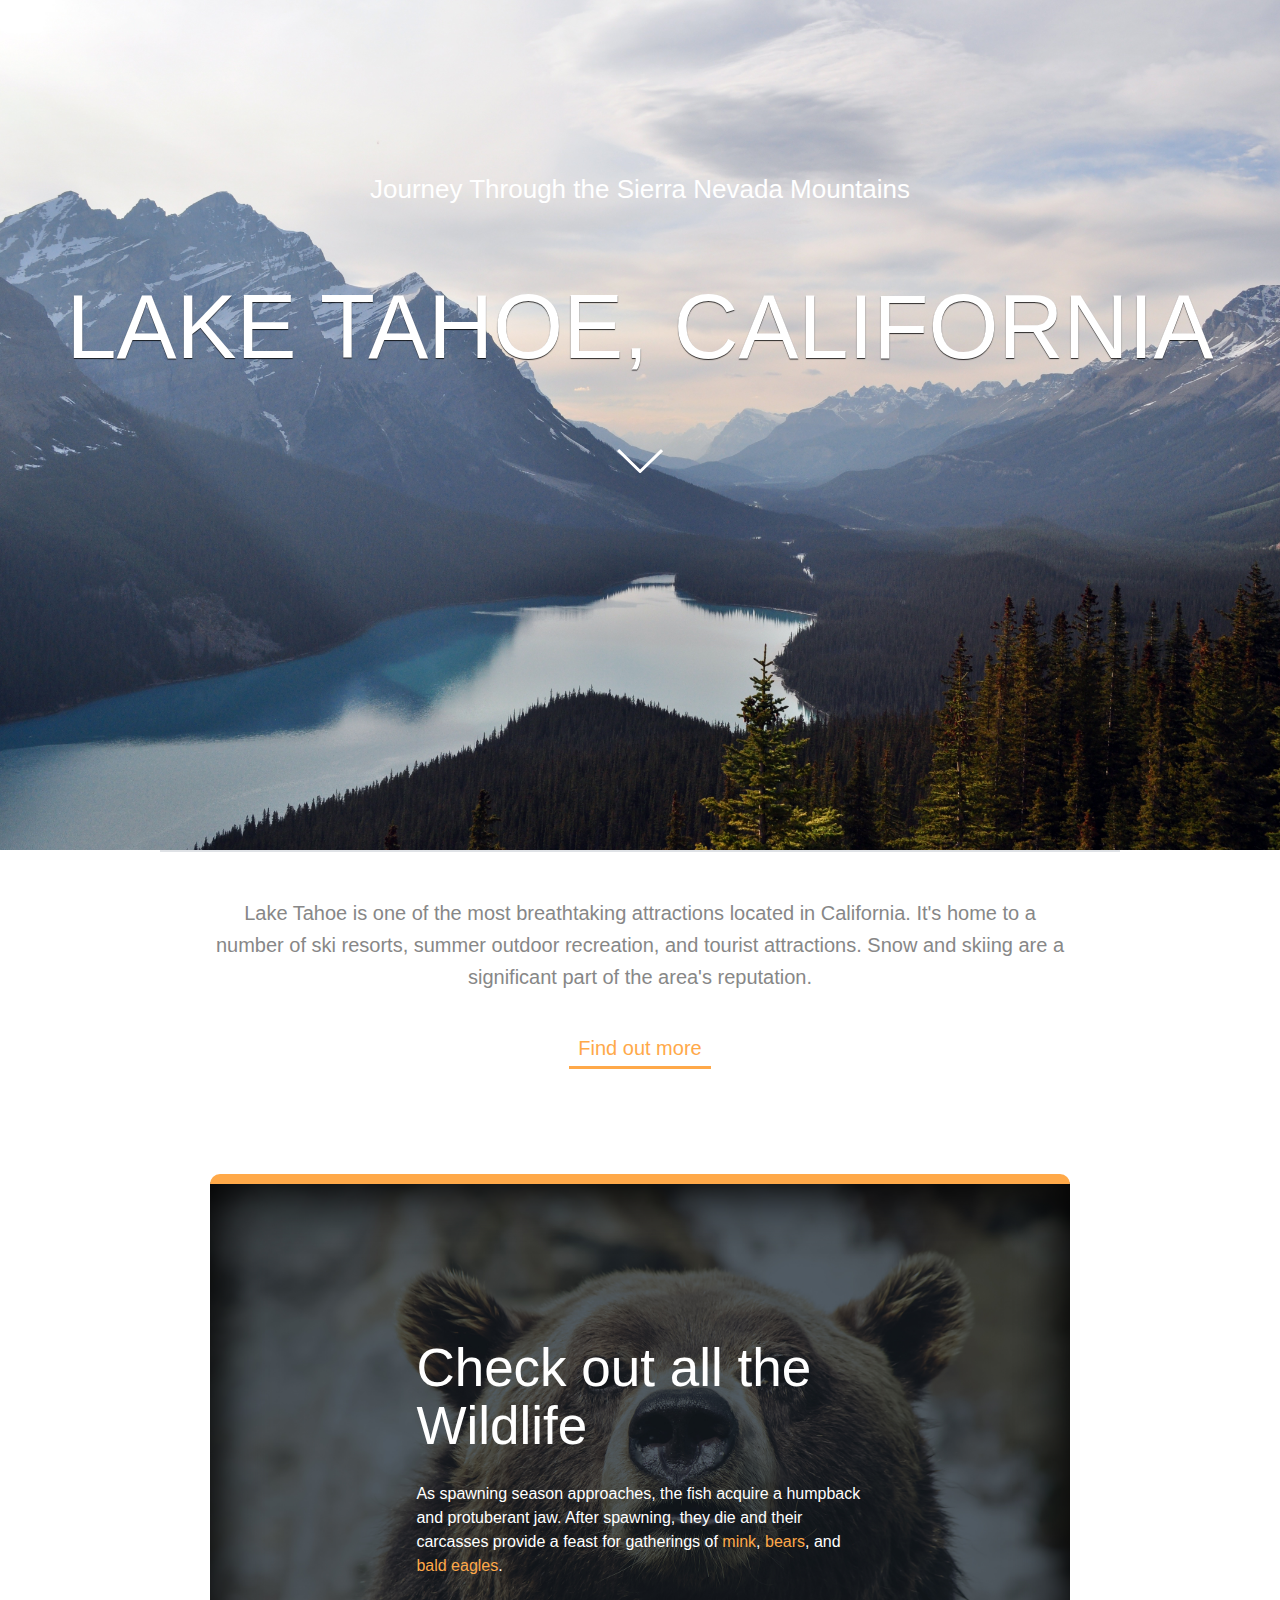
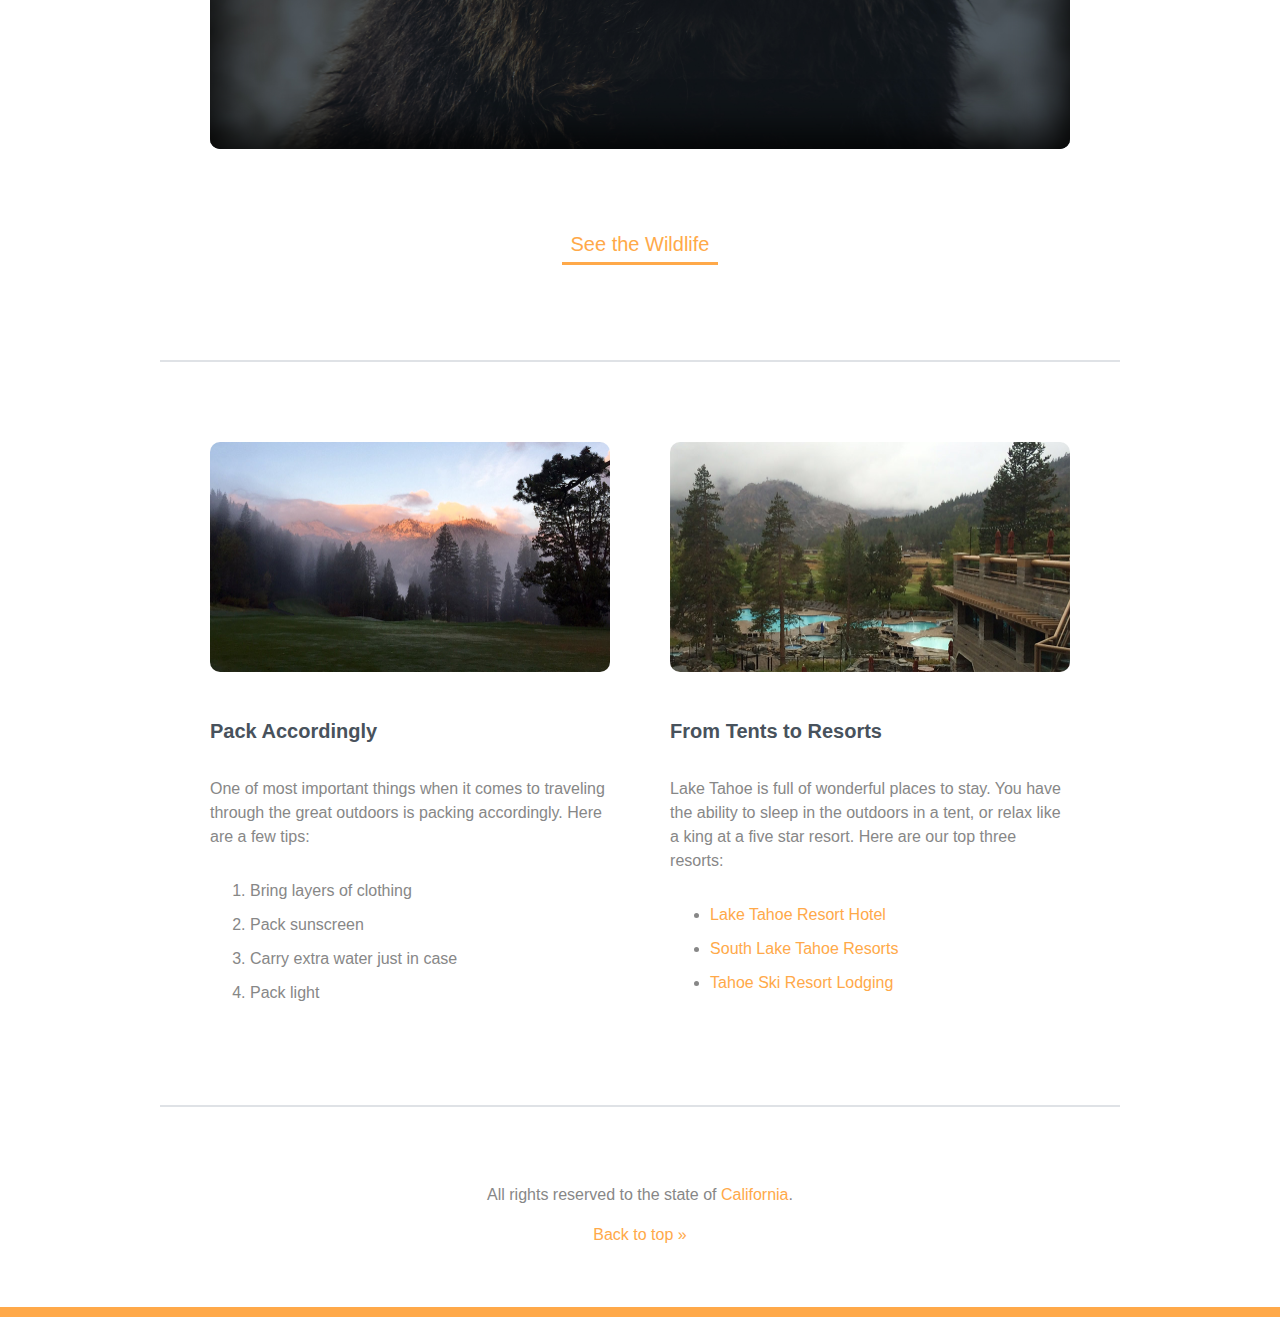
<file: CSS Basics/index.html>
<!DOCTYPE html>
<html>
  <head>
    <title>Lake Tahoe</title>
    <link rel="stylesheet" href="css/style.css">
  </head>
  <body>
    <header id="top" class="main-header">
      <span class="title">Journey Through the Sierra Nevada Mountains</span>
      <h1>Lake Tahoe, California</h1>
      <img class="arrow" src="img/arrow.svg" alt="Down arrow">
    </header>

        <div class="primary-content t-border">
            <p class="intro">
                Lake Tahoe is one of the most breathtaking attractions located in California. It's home to a number of ski resorts, summer outdoor recreation, and tourist attractions. Snow and skiing are a significant part of the area's reputation.
            </p>
            <a class="callout" href="#more">Find out more</a>
      <div class="wildlife">
        <h2>Check out all the Wildlife</h2>
        <p>
          As spawning season approaches, the fish acquire a humpback and protuberant jaw. After spawning, they die and their carcasses provide a feast for gatherings of <a href="#mink">mink</a>, <a href="#bears">bears</a>, and <a href="#eagles">bald eagles</a>.
        </p>
      </div><!-- End .wildlife -->

            <a class="callout" href="#wildlife">See the Wildlife</a>
        </div><!-- End .primary-content -->

        <div class="secondary-content t-border group">
      <div class="resorts">
        <img src="img/resort.jpg" alt="Resort">
        <h3>From Tents to Resorts</h3>
        <p>
          Lake Tahoe is full of wonderful places to stay. You have the ability to sleep in the outdoors in a tent, or relax like a king at a five star resort. Here are our top three resorts:
        </p>
        <ul>
          <li><a href="#hotels">Lake Tahoe Resort Hotel</a></li>
          <li><a href="#resorts">South Lake Tahoe Resorts</a></li>
          <li><a href="#lodging">Tahoe Ski Resort Lodging</a></li>
        </ul>
      </div>

      <div class="tips">
        <img src="img/mtn-landscape.jpg" alt="Mountain Landscape">
        <h3>Pack Accordingly</h3>
        <p>
          One of most important things when it comes to traveling through the great outdoors is packing accordingly. Here are a few tips:
        </p>
        <ol>
          <li>Bring layers of clothing</li>
          <li>Pack sunscreen</li>
          <li>Carry extra water just in case</li>
          <li>Pack light</li>
        </ol>
      </div>
        </div><!-- End .secondary-content -->

        <footer class="main-footer">
            <p>All rights reserved to the state of <a href="#">California</a>.</p>
            <a href="#top">Back to top &raquo;</a>
        </footer>
  </body>
</html>
</file>
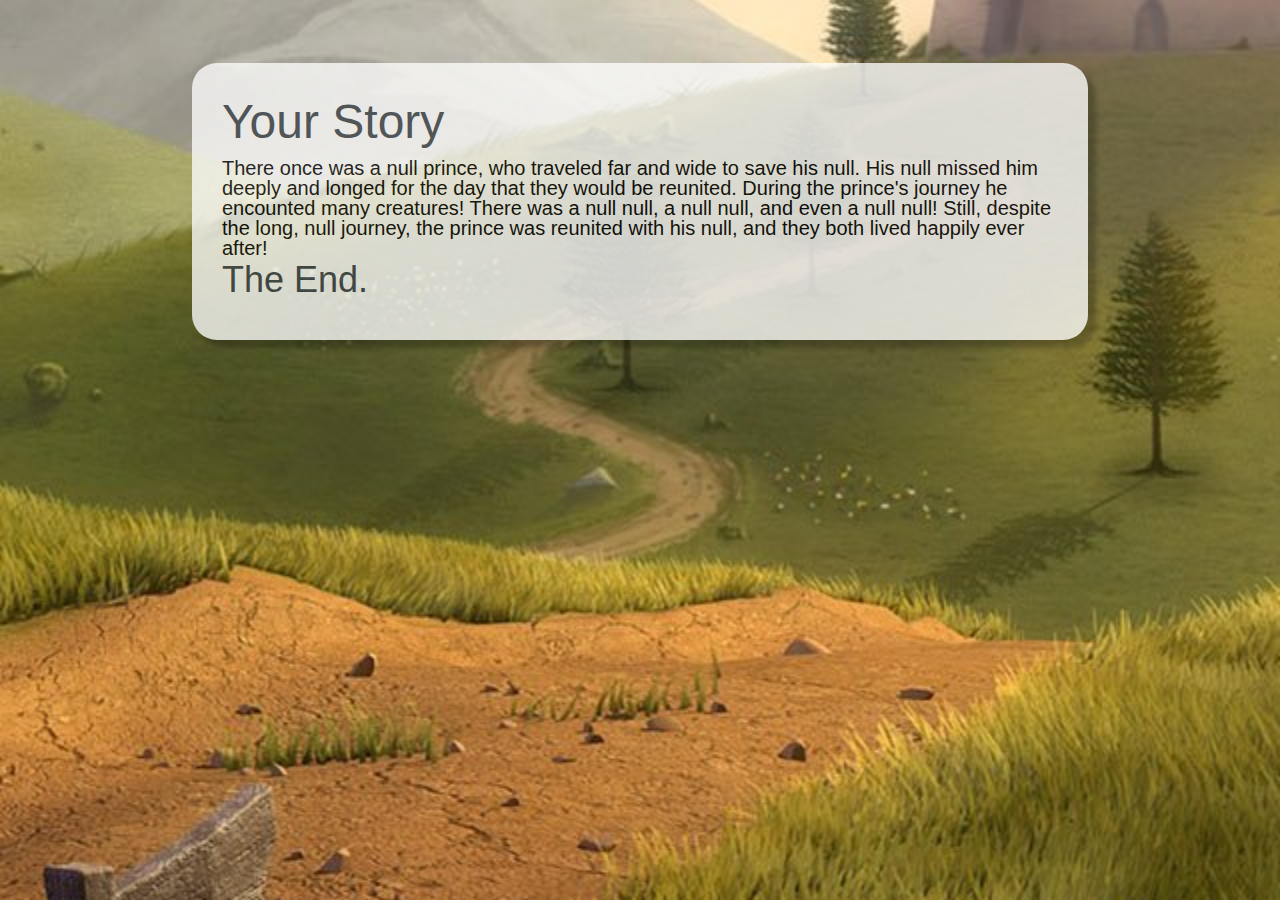
<file: JavaScriptBasics/index.html>
<!DOCTYPE html>
<html lang="en">
<head>
  <meta charset="utf-8">
  <link rel="stylesheet" href="css/main.css">
  <link rel="stylesheet" href="css/page.css">
  <script src="https://ajax.googleapis.com/ajax/libs/jquery/1.11.2/jquery.min.js"></script>
  <title>JavaScript Basics</title>
 </head>
<body>
  <div id="story">
    <script src="scripts.js"></script>
  </div>
</body>
</html>
</file>
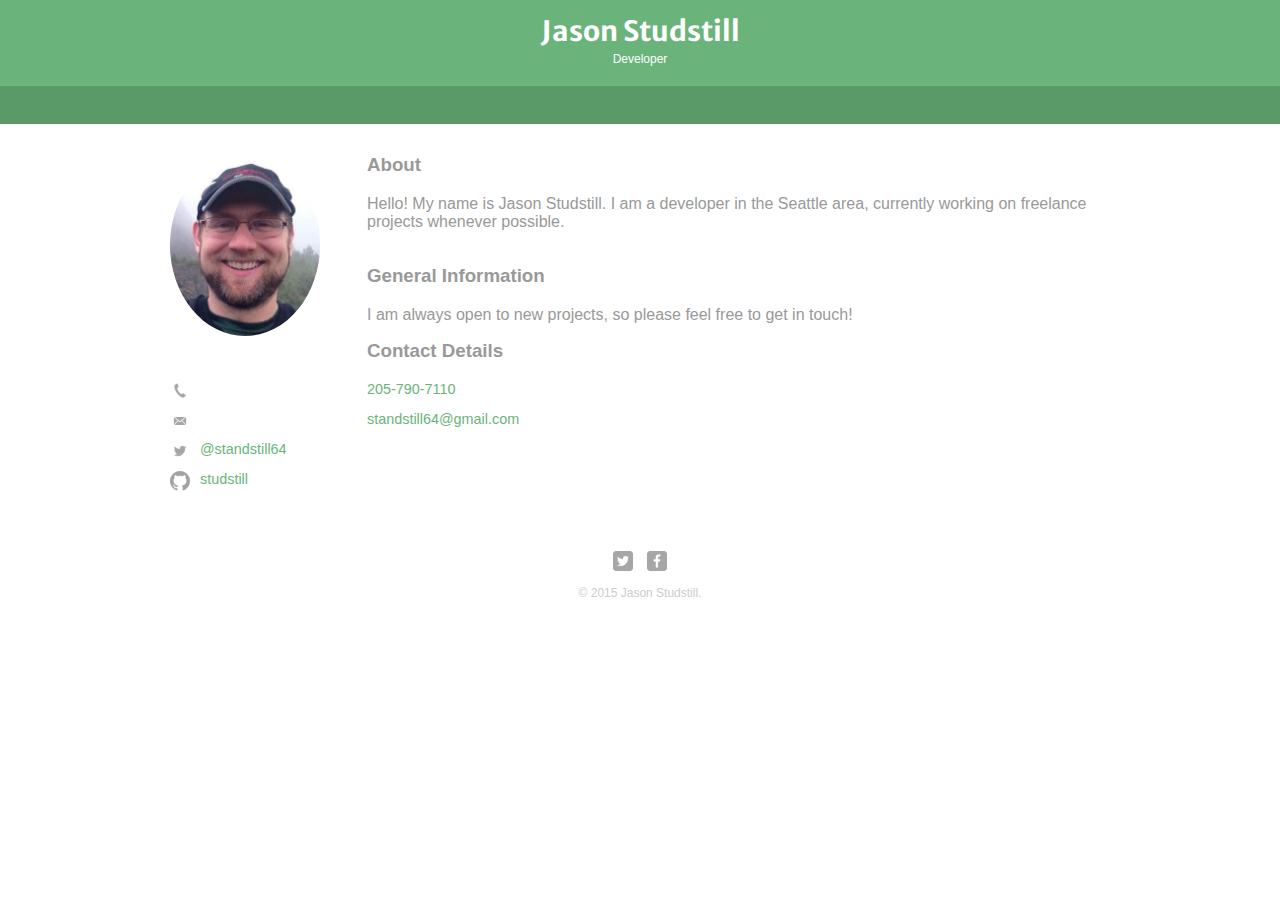
<file: front-end-web-development/how-to-make-a-website/index.html>
<!DOCTYPE html>
<html>
  <head>
    <meta charset="utf-8">
    <title>Jason Studstill | Developer</title>
    <link rel="stylesheet" href="css/normalize.css">
    <link href='http://fonts.googleapis.com/css?family=Merriweather+Sans:400,300,700,400italic,300italic,700italic' rel='stylesheet' type='text/css'>
    <link rel="stylesheet" href="css/main.css">
    <link rel="stylesheet" href="css/responsive.css">
  </head>
  <body>
    <header>
      <a href="index.html" id="logo">
        <h1><strong>Jason Studstill</strong></h1>
        <h2>Developer</h2>
      </a>
      <nav>
        <ul>
          <li></li>
        </ul>
      </nav>
    </header>
    <div id="wrapper">
      <section>
        <img src="img/jason_headshot.jpg" alt="Photograph of Jason Studstill" class="profile-photo">
        <h3>About</h3>
        <p>Hello! My name is Jason Studstill.  I am a developer in the Seattle area, currently working on freelance projects whenever possible.  </p>
      </section>
      <br>
      <section id="primary">
        <h3>General Information</h3>
        <p>I am always open to new projects, so please feel free to get in touch!</p>
      </section>
      <section id="secondary">
        <h3>Contact Details</h3>
        <ul class="contact-info">
          <li class="phone"><a href="tel:205-790-7110">205-790-7110</a></li>
          <li class="mail"><a href="mailto:standstill64@gmail.com">standstill64@gmail.com</a></li>
          <li class="twitter"><a href="http://twitter.com/intent/tweet?screen_name=standstill64">@standstill64</a></li>
          <li class="github"><a href="http://www.github.com/studstill">studstill</a></li>
        </ul>
      </section>
      <footer>
        <a href="http://twitter.com/standstill64"><img src="img/twitter-wrap.png" alt="Twitter Logo" class="social-icon"></a>
        <a href="http://facebook.com/jasonstudstill"><img src="img/facebook-wrap.png" alt="Facebook Logo" class="social-icon"></a>
        <p>&copy; 2015 Jason Studstill.</p>
      </footer>
    </div>
  </body>
</html>
</file>
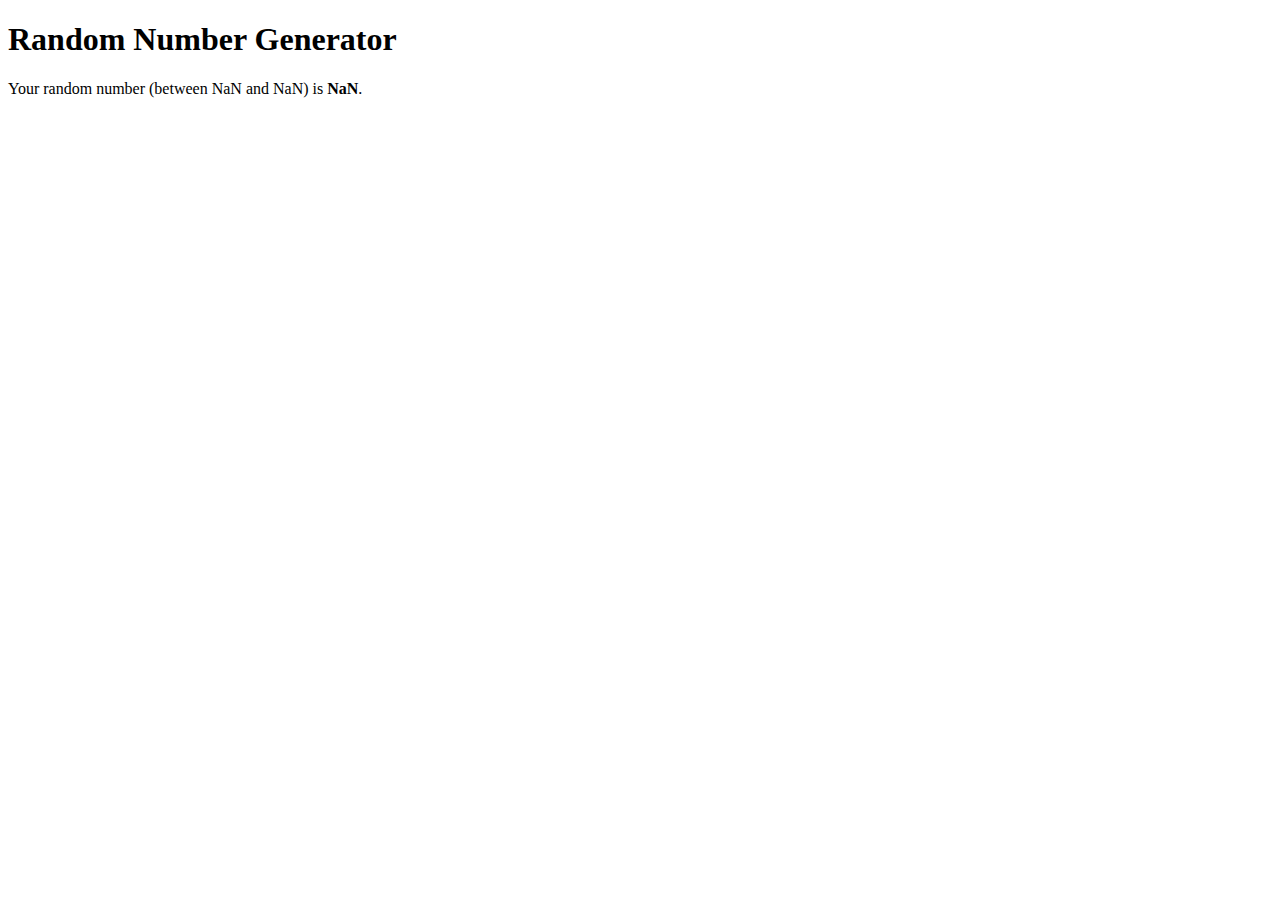
<file: JavaScriptBasics/testcode.html>
<!DOCTYPE html>
<html>
<head>
  <title>Test Code</title>
</head>
<body>
  <div class="container">
  <h1>Random Number Generator</h1>
    <script rel="text/javascript" src="testcode.js">
    </script>
  </div>
</body>
</html>
</file>
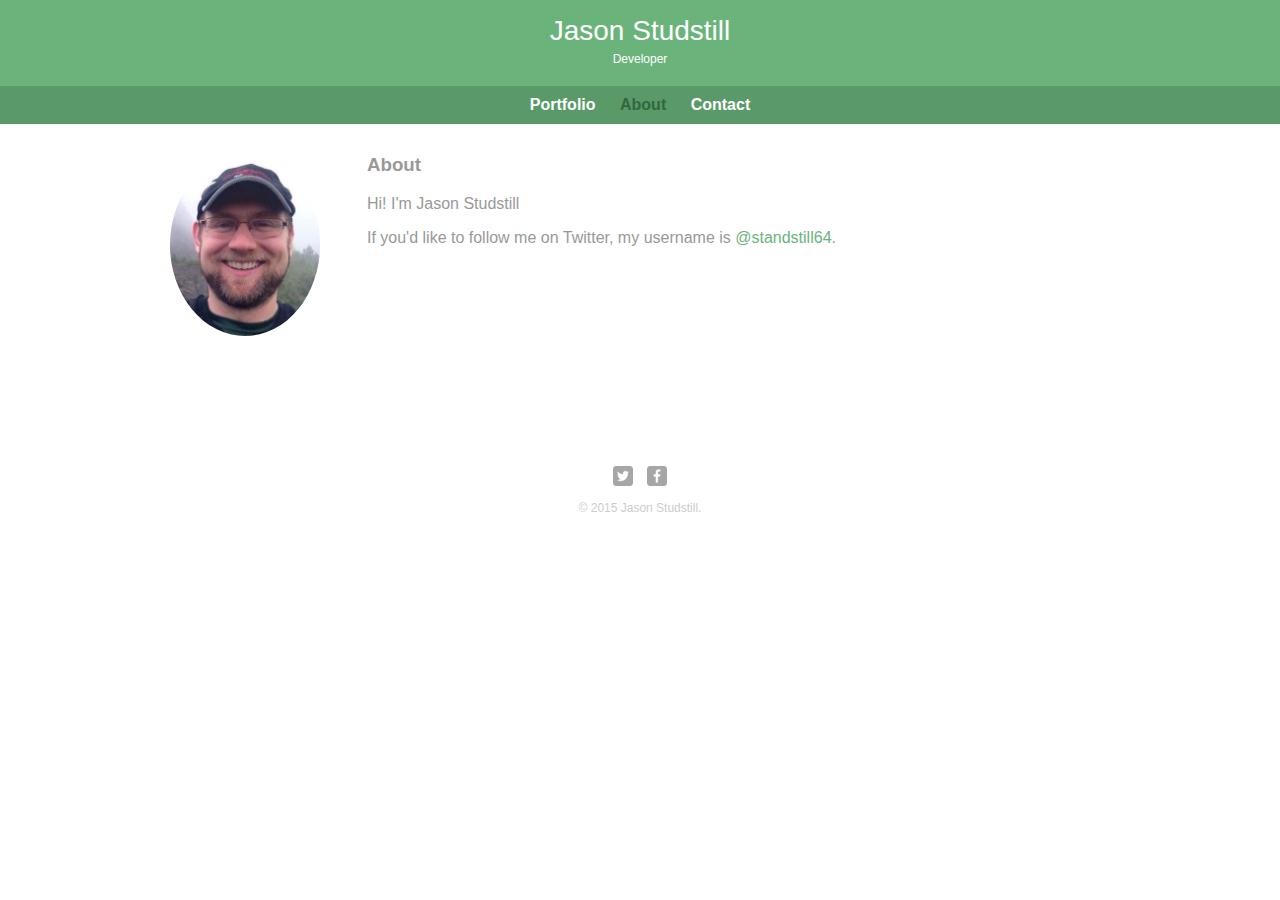
<file: front-end-web-development/how-to-make-a-website/about.html>
<!DOCTYPE html>
<html>
  <head>
    <meta charset="utf-8">
    <title>Jason Studstill | Developer</title>
    <link rel="stylesheet" href="css/normalize.css">
    <link href='http://fonts.googleapis.com/css?family=Changa+One|Open+Sans:400italic,700italic,400,700,800' rel='stylesheet' type='text/css'>
    <link rel="stylesheet" href="css/main.css">
    <link rel="stylesheet" href="css/responsive.css">
  </head>
  <body>
    <header>
      <a href="index.html" id="logo">
        <h1>Jason Studstill</h1>
        <h2>Developer</h2>
      </a>
      <nav>
        <ul>
          <li><a href="index.html">Portfolio</a></li>
          <li><a href="about.html" class="selected">About</a></li>
          <li><a href="contact.html">Contact</a></li>
        </ul>
      </nav>
    </header>
    <div id="wrapper">
      <section>
        <img src="img/jason_headshot.jpg" alt="Photograph of Jason Studstill" class="profile-photo">
        <h3>About</h3>
        <p>Hi! I'm Jason Studstill</p>
        <p>If you'd like to follow me on Twitter, my username is <a href="http://twitter.com/nickrp">@standstill64</a>.</p>
      </section>
      <footer>
        <a href="http://twitter.com/standstill64"><img src="img/twitter-wrap.png" alt="Twitter Logo" class="social-icon"></a>
        <a href="http://facebook.com/jasonstudstill"><img src="img/facebook-wrap.png" alt="Facebook Logo" class="social-icon"></a>
        <p>&copy; 2015 Jason Studstill.</p>
      </footer>
    </div>
  </body>
</html>
</file>
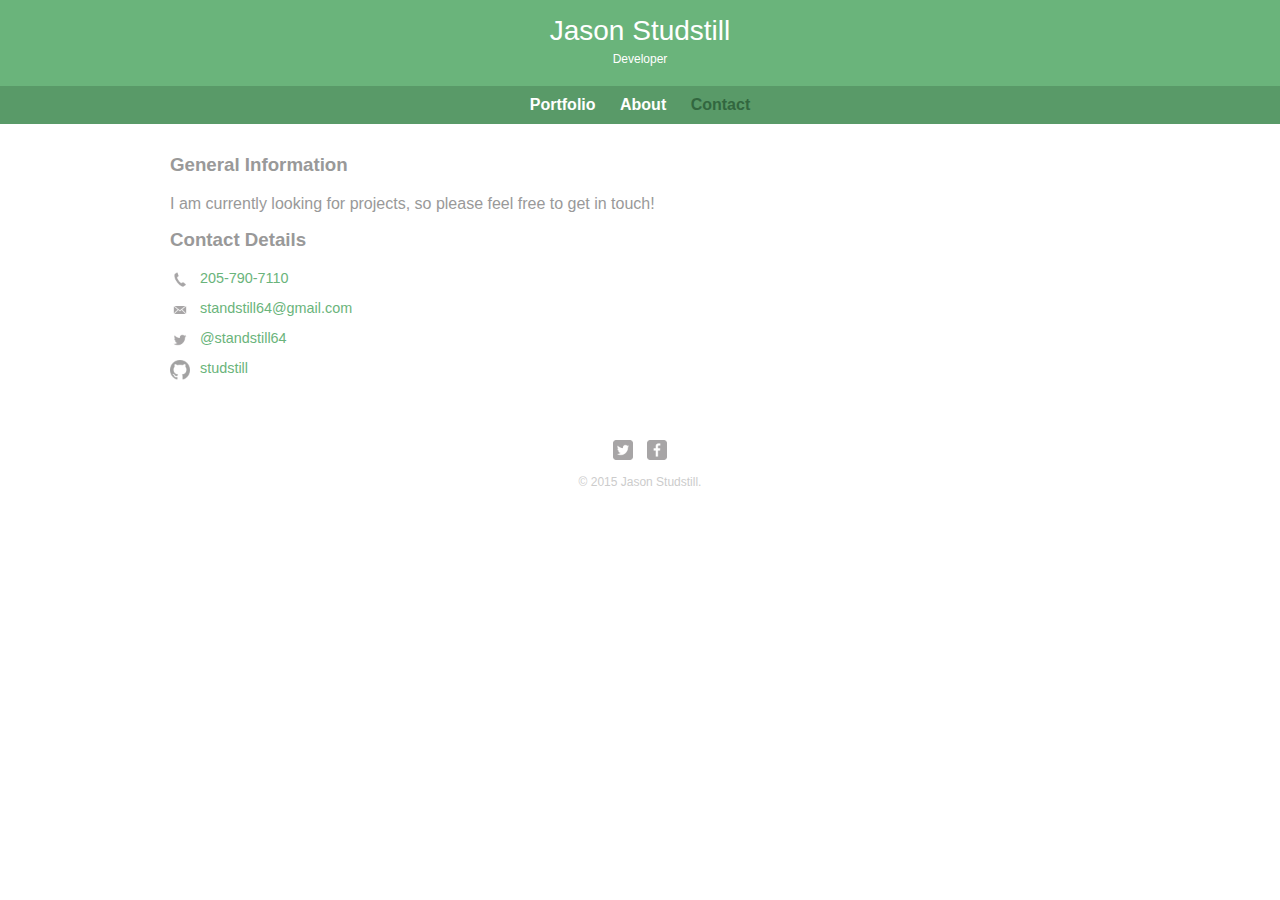
<file: front-end-web-development/how-to-make-a-website/contact.html>
<!DOCTYPE html>
<html>
  <head>
    <meta charset="utf-8">
    <title>Jason Studstill | Developer</title>
    <link rel="stylesheet" href="css/normalize.css">
    <link href='http://fonts.googleapis.com/css?family=Changa+One|Open+Sans:400italic,700italic,400,700,800' rel='stylesheet' type='text/css'>
    <link rel="stylesheet" href="css/main.css">
    <link rel="stylesheet" href="css/responsive.css">
  </head>
  <body>
    <header>
      <a href="index.html" id="logo">
        <h1>Jason Studstill</h1>
        <h2>Developer</h2>
      </a>
      <nav>
        <ul>
          <li><a href="index.html">Portfolio</a></li>
          <li><a href="about.html">About</a></li>
          <li><a href="contact.html" class="selected">Contact</a></li>
        </ul>
      </nav>
    </header>
    <div id="wrapper">
      <section id="primary">
        <h3>General Information</h3>
        <p>I am currently looking for projects, so please feel free to get in touch!</p>
      </section>
      <section id="secondary">
        <h3>Contact Details</h3>
        <ul class="contact-info">
          <li class="phone"><a href="tel:205-790-7110">205-790-7110</a></li>
          <li class="mail"><a href="mailto:standstill64@gmail.com">standstill64@gmail.com</a></li>
          <li class="twitter"><a href="http://twitter.com/intent/tweet?screen_name=standstill64">@standstill64</a></li>
          <li class="github"><a href="http://www.github.com/studstill">studstill</a></li>
        </ul>
      </section>
      <footer>
        <a href="http://twitter.com/standstill64"><img src="img/twitter-wrap.png" alt="Twitter Logo" class="social-icon"></a>
        <a href="http://facebook.com/jasonstudstill"><img src="img/facebook-wrap.png" alt="Facebook Logo" class="social-icon"></a>
        <p>&copy; 2015 Jason Studstill.</p>
      </footer>
    </div>
  </body>
</html>
</file>
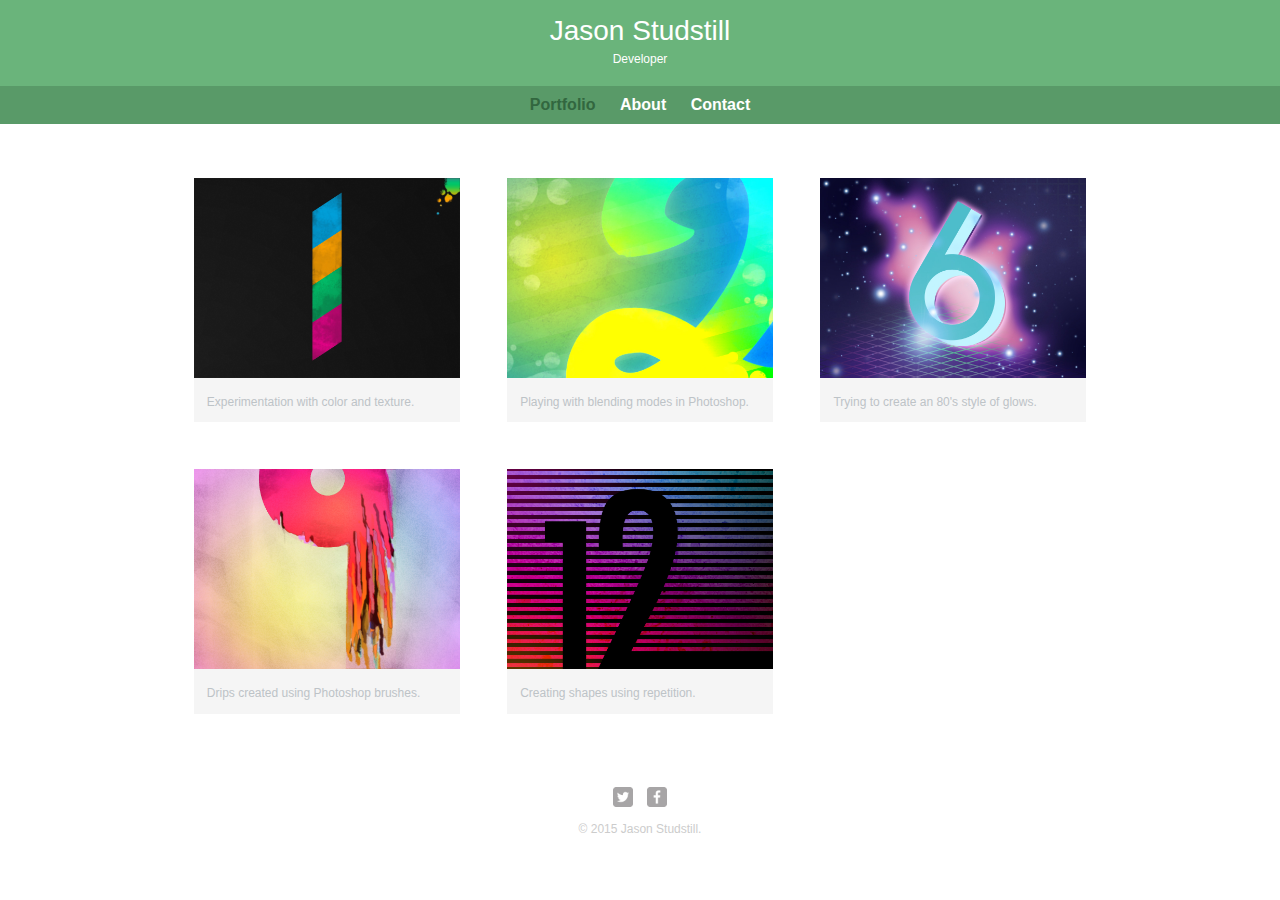
<file: front-end-web-development/how-to-make-a-website/index2.html>
<!DOCTYPE html>
<html>
  <head>
    <meta charset="utf-8">
    <title>Jason Studstill | Developer</title>
    <link rel="stylesheet" href="css/normalize.css">
    <link href='http://fonts.googleapis.com/css?family=Changa+One|Open+Sans:400italic,700italic,400,700,800' rel='stylesheet' type='text/css'>
    <link rel="stylesheet" href="css/main.css">
    <link rel="stylesheet" href="css/responsive.css">
  </head>
  <body>
    <header>
      <a href="index.html" id="logo">
        <h1>Jason Studstill</h1>
        <h2>Developer</h2>
      </a>
      <nav>
        <ul>
          <li><a href="index.html" class="selected">Portfolio</a></li>
          <li><a href="about.html">About</a></li>
          <li><a href="contact.html">Contact</a></li>
        </ul>
      </nav>
    </header>
    <div id="wrapper">
      <section>
        <ul id="gallery">
          <li>
            <a href="img/numbers-01.jpg">
              <img src="img/numbers-01.jpg" alt="">
              <p>Experimentation with color and texture.</p>
            </a>
          </li>
          <li>
            <a href="img/numbers-02.jpg">
              <img src="img/numbers-02.jpg" alt="">
              <p>Playing with blending modes in Photoshop.</p>
            </a>
          </li>
          <li>
            <a href="img/numbers-06.jpg">
              <img src="img/numbers-06.jpg" alt="">
              <p>Trying to create an 80's style of glows.</p>
            </a>
          </li>
          <li>
            <a href="img/numbers-09.jpg">
              <img src="img/numbers-09.jpg" alt="">
              <p>Drips created using Photoshop brushes.</p>
            </a>
          </li>
          <li>
            <a href="img/numbers-12.jpg">
              <img src="img/numbers-12.jpg" alt="">
              <p>Creating shapes using repetition.</p>
            </a>
          </li>
        </ul>
      </section>
      <footer>
        <a href="http://twitter.com/standstill64"><img src="img/twitter-wrap.png" alt="Twitter Logo" class="social-icon"></a>
        <a href="http://facebook.com/jasonstudstill"><img src="img/facebook-wrap.png" alt="Facebook Logo" class="social-icon"></a>
        <p>&copy; 2015 Jason Studstill.</p>
      </footer>
    </div>
  </body>
</html>
</file>
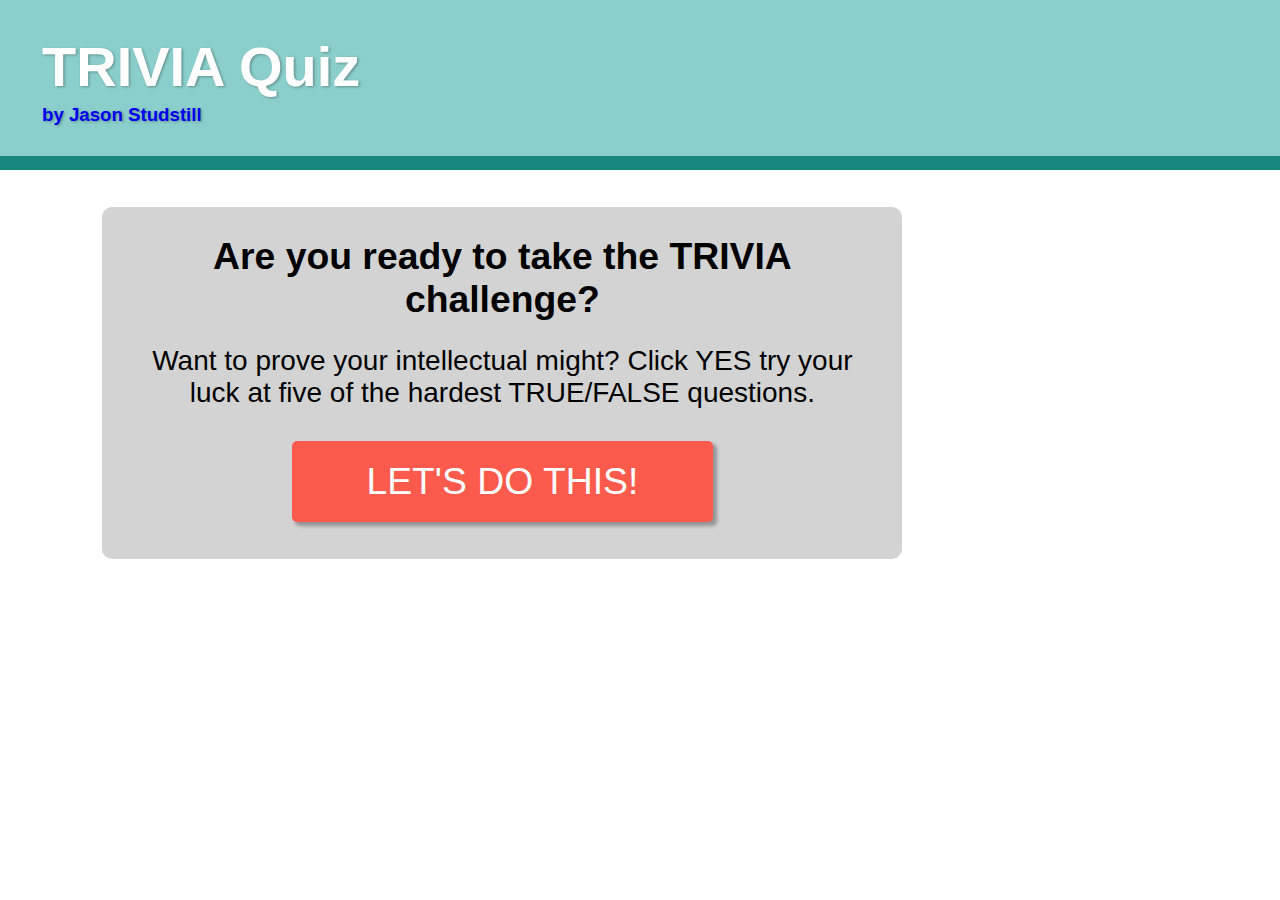
<file: JavaScriptBasics/quizGame/quiz.html>
<!DOCTYPE html>
<html>
<head>
  <title>Quiz</title>
  <link rel="stylesheet" href="css/normalize.css">
  <link rel="stylesheet" href="css/main.css">
  <link rel="stylesheet" type="text/css" href="css/responsive.css">
</head>
<body>
  <header class="header">
    <h1>TRIVIA Quiz</h1>
    <h3><a href="http://jasonstudstill.com">by Jason Studstill</a></h3>
    <h5>
  </header>
  <section class="quizArea">
    <article id="beginQuiz">
      <h1>Are you ready to take the TRIVIA challenge?</h1>
      <p>
        Want to prove your intellectual might?  Click YES try your luck at five of the hardest TRUE/FALSE questions.
      </p>
    <div class="button" id="startButton">LET'S DO THIS!</div>
    </article>
    <article class="currentQuestion" id="question1">
      <h1>Question 1: It's a Jolt!</h1>
      <p>
        Lightning never strikes the same place twice.
      </p>
      <div class="button choice true" id="incorrect1">TRUE</div>
      <div class="button choice false" id="correct1">FALSE</div>
      <p id="answer1">
        It <a href="http://www.accuweather.com/en/weather-blogs/weathermatrix/myth-lightning-never-strikes-twice/19890">strikes in the same place quite a lot.</a> The Empire State Building gets struck over 100 times a year.
      </p>
      <div class="button nextQuestion" id="nextQuestion1">NEXT QUESTION</div>
    </article>
    <article id="question2">
      <h1>Question 2: It'll be OK, Major Tom.</h1>
      <p>
        If you cry in space the tears just stick to your face.
      </p>
      <div class="button choice true" id="correct2">TRUE</div>
      <div class="button choice false" id="incorrect2">FALSE</div>
      <p id="answer2">
        You can watch a video of Chris Hadfield demonstrating it on board the International Space Station if you want.
      </p>
      <div class="button nextQuestion" id="nextQuestion2">NEXT QUESTION</div>
    </article>
    <article id="question3">
      <h1>Question 3: To be like Wolverine...</h1>
      <p>
        If you cut an earthworm in half, both halve can regrow their body.
      </p>
      <div class="button choice" id="incorrect3">TRUE</div>
      <div class="button choice" id="correct3">FALSE</div>
      <p id="answer3">
        Only one half of an earthworm can regenerate when it's cut in half, not both halves.
      </p>
      <div class="button nextQuestion" id="nextQuestion3">NEXT QUESTION</div>
    </article>
    <article id="question4">
      <h1>Question 4: I smell Bacon!</h1>
      <p>
        Humans can distinguich between over a trillion smells.
      </p>
      <div class="button choice" id="correct4">TRUE</div>
      <div class="button choice" id="incorrect4">FALSE</div>
      <p id="answer4">
        It's not as good as a dog's, but the human nose is still pretty incredible.
      </p>
      <div class="button nextQuestion" id="nextQuestion4">NEXT QUESTION</div>
    </article>
    <article id="question5">
      <h1>Question 5: "I wish I had no bones!"</h1>
      <p>
        Adults have fewer bones than babies do.
      </p>
      <div class="button choice" id="correct5">TRUE</div>
      <div class="button choice" id="incorrect5">FALSE</div>
      <p id="answer5">
        Lots of bones (like the cranium) start out as several fragments at birth, then fuse together into a single bone later in life.
      </p>
      <div class="button nextQuestion" id="nextQuestion5">NEXT QUESTION</div>
    </article>
    <article id="finalScore"></article>
  </section>
<script src="https://ajax.googleapis.com/ajax/libs/jquery/2.1.3/jquery.min.js"></script>
<script src="js/main.js"></script>
</body>
</html>
</file>
<file: CSS Basics/css/style.css>
/* Base Styles -------------------- */

* {
  box-sizing: border-box;
}

body {
  color: #878787;
  margin: 0;
  font: 1em/1.5 "Helvetica Neue", Helvetica, Arial, sans-serif;
}

h1 {
  font-size: 5.625rem; /* 90px/16px  */
  color: rgba(255, 255, 255, 1);
  text-transform: uppercase;
  font-weight: normal;
  line-height: 1.3;
  text-shadow: 0 1px 1px rgba(0,0,0, .8);
  /*text-shadow: 0 1px 0 #ccc,
             0 2px 0 #c9c9c9,
             0 3px 0 #bbb,
             0 4px 0 #b9b9b9,
             0 5px 0 #aaa,
             0 6px 1px rgba(0,0,0,.1),
             0 0 5px rgba(0,0,0,.1),
             0 1px 3px rgba(0,0,0,.3),
             0 3px 5px rgba(0,0,0,.2),
             0 5px 10px rgba(0,0,0,.25),
             0 10px 10px rgba(0,0,0,.2),
             0 20px 20px rgba(0,0,0,.15);*/

}

h2 {
  font-size: 3.3125em; /* 53px/16px  */
  font-weight: normal;
  line-height: 1.1;
  margin: 0 0 .5em; /* 0 0 26px */
}

h3 {
  font-size: 1.25em; /* 20px/16px  */
  color: #48525c;
  line-height: 1.2;
  margin-bottom: 1.7em; /* 34px */
}

img {
  max-width: 100%;
  margin-bottom: 20px;
  border-radius: 10px
}

ul,
ol {
    margin: 30px 0;
}

li {
    margin-bottom: 10px;
}

/* Pseudo-classes ------------------ */

a:link {
  color: rgb(255, 169, 73);
  text-decoration: none;
}

a:visited {
  color: lightblue;
}

a:hover {
  color: rgba(255, 169, 73, .4);
}

a:active {
  color: lightcoral;
}

/* Main Styles --------------------- */

.main-header {
  padding-top: 170px;
  height: 850px;

  background: #ffa949 url('../img/mountains.jpg') no-repeat center;
  background-size: cover;
}

.title {
  color: white;
  font-size: 1.625rem; /* 26px/16px */
}

.intro {
  font-size: 1.25em; /* 20px/16px */
  line-height: 1.6;
}

.primary-content,
.main-header,
.main-footer {
  text-align: center;
}

.primary-content {
    padding-top: 25px;
  padding-bottom: 95px;
}

.secondary-content {
    padding-top: 80px;
    padding-bottom: 70px;
  border-bottom: 2px solid #dfe2e6;
 }

.callout {
  font-size: 1.25em;
  border-bottom: 3px solid;
  padding: 0 9px 3px;
  margin-top: 20px;
  display: inline-block;
}

.main-footer {
  padding-top: 60px;
  padding-bottom: 60px;
  border-bottom: 10px solid #ffa949;
}

.t-border {
  border-top: 2px solid #dfe2e6;
}

/* Layout Styles ------------------ */

.primary-content,
.secondary-content {
  width: 75%;
  padding-left: 50px;
  padding-right: 50px;
  margin: auto;
  max-width: 960px;
}

.wildlife {
  color: white;
  text-align: left;
  padding: 18% 24%;
  border-top: 10px solid #ffa949;
  margin: 105px 0 60px;
  background: #434a52 url('../img/bear.jpg') no-repeat center;
  background-size: cover;
  box-shadow: inset 0px 0px 50px 10px rgba(0,0,0, 1);
  border-radius: 10px;
}

.arrow {
  width: 50px;
}


/* Floated Columns ------------------ */

.resorts, .tips {
    width: 46.5%;
}

.tips {
    float: left;
}

.resorts {
    float: right;
}




/* Float Clearfix ------------------ */

.group:after {
  content: "";
  display: table;
  clear: both;
}
</file>
<file: JavaScriptBasics/css/main.css>
html,
body,
div,
h1,
h2,
p,
ul,
section {
  margin: 0;
  padding: 0;
  border: 0;
  font: inherit;
  font-size: 100%;
  vertical-align: baseline;
}

html {
  line-height: 1;
}

ul {
  list-style: none;
}

section {
  display: block;
}

body {
  background: #edeff0;
  padding: 50px 0 0;
  font-family: "Helvetica Neue", Helvetica, Arial, sans-serif;
  font-size: 62.5%;
}

h1,
h2 {
  font-size: 2.4em;
  font-weight: 400;
  margin-bottom: 8px;
  color: #384047;
  line-height: 1.2;
}

h2 {
  font-size: 1.8em;
}

p {
  color: #8d9aa5;
  font-size: 1.4em;
  margin-bottom: 15px;
  line-height: 1.4;
}

.container {
  box-sizing: border-box;
  width: 90%;
  max-width: 1080px;
  background: white;
  padding: 30px 15px;
  margin: 0 auto;
  position: relative;
  overflow: hidden;
  border-radius: 5px;
  -webkit-box-shadow: 0 1px 0 0 rgba(0, 0, 0, 0.1);
  -moz-box-shadow: 0 1px 0 0 rgba(0, 0, 0, 0.1);
  box-shadow: 0 1px 0 0 rgba(0, 0, 0, 0.1);
}

.button {
  background: #3f8abf;
  padding: 8px 18px;
  font-family: "Helvetica Neue", Helvetica, Arial, sans-serif;
  font-size: 1.4em;
  color: white;
  font-weight: 500;
  border: 3px solid #3f8abf;
  outline: none;
  cursor: pointer;
  display: -moz-inline-stack;
  display: inline-block;
  vertical-align: middle;
  *vertical-align: auto;
  zoom: 1;
  *display: inline;
  -webkit-border-radius: 5px;
  -moz-border-radius: 5px;
  -ms-border-radius: 5px;
  -o-border-radius: 5px;
  border-radius: 5px;
  -webkit-box-shadow: 0 2px 0 0 #3574a0;
  -moz-box-shadow: 0 2px 0 0 #3574a0;
  box-shadow: 0 2px 0 0 #3574a0;
  -webkit-transition: 0.3s;
  -moz-transition: 0.3s;
  -o-transition: 0.3s;
  transition: 0.3s;
}

.button:hover {
  background: #397cac;
  border-color: #397cac;
  -webkit-box-shadow: 0 2px 0 0 #2c6085;
  -moz-box-shadow: 0 2px 0 0 #2c6085;
  box-shadow: 0 2px 0 0 #2c6085;
}
</file>
<file: JavaScriptBasics/css/page.css>
body {
  background-image: url("../castle.jpg");
  background-size: 300% auto;
  background-position: center;
  background-repeat: no-repeat;
}

#story {
  margin: 1% 15%;
  background-color: white;
  padding: 30px;
  border-color: white;
  font-size: 2em;
  border-radius: 25px;
  box-shadow: 8px 8px 5px rgba(0,0,0, .3);
  display: none;
  position: center;
}
</file>
<file: front-end-web-development/how-to-make-a-website/css/main.css>
/**********************************
GENERAL
***********************************/

body {
  font-family: 'Merriweather Sans' sans-serif;
}

#wrapper {
  max-width: 940px;
  margin: 0 auto;
  padding: 0 5%;
}

a {
  text-decoration: none;
}

img {
  max-width: 100%;
}

h3 {
  margin: 0 0 1em 0;
}



/**********************************
HEADING
***********************************/

header {
  float: left;
  margin: 0 0 30px 0;
  padding: 5px 0 0 0;
  width: 100%;
}

#logo {
  text-align: center;
  margin: 0;
}

h1 {
  font-family: 'Merriweather Sans', sans-serif;
  margin: 15px 0;
  font-size: 1.75em;
  font-weight: normal;
  line-height: 0.8em;
}

h2 {
  font-size: 0.75em;
  margin: -5px 0 0;
  font-weight: normal;
}



/**********************************
NAVIGATION
***********************************/

nav {
  text-align: center;
  padding: 10px 0;
  margin: 20px 0 0;
}

nav ul {
  list-style: none;
  margin: 0 10px;
  padding: 0;
}

nav li {
  display: inline-block;
}

nav a {
  font-weight: 800;
  padding: 15px 10px;
}



/**********************************
FOOTER
***********************************/

footer {
  font-size: 0.75em;
  text-align: center;
  clear: both;
  padding-top: 50px;
  color: #ccc;
}

.social-icon {
  width: 20px;
  height: 20px;
  margin: 0 5px;
}



/**********************************
PAGE: PORTFOLIO
***********************************/

#gallery {
  margin: 0;
  padding: 0;
  list-style: none;
}

#gallery li {
  float: left;
  width: 45%;
  margin: 2.5%;
  background-color: #f5f5f5;
  color: #bdc3c7;
}

#gallery li a p {
  margin: 0;
  padding: 5%;
  font-size: 0.75em;
  color: #bdc3c7
}



/**********************************
PAGE: ABOUT
***********************************/

.profile-photo {
  display: block;
  max-width: 150px;
  margin: 0 auto 30px;
  border-radius: 100%;
}



/**********************************
PAGE: CONTACT
***********************************/

.contact-info {
  list-style: none;
  padding: 0;
  margin: 0;
  font-size: 0.9em;
}

.contact-info a {
  display: block;
  min-height: 20px;
  background-repeat: no-repeat;
  background-size: 20px 20px;
  padding: 0 0 0 30px;
  margin: 0 0 10px;
}

.contact-info li.phone a {
  background-image: url('../img/phone.png');
}

.contact-info li.mail a {
  background-image: url('../img/mail.png');
}

.contact-info li.twitter a {
  background-image: url('../img/twitter.png');
}

.contact-info li.github a {
  background-image: url('../img/GitHub-Logo.png');
}

/**********************************
COLORS
***********************************/

/* site body */
body {
  background-color: #fff;
  color: #999;
}

/* green header */
header {
  background: #6ab47b;
  border-color: #599a68;
}

/* nav background on mobile */
nav {
  background: #599a68;
}

/* logo text */
h1, h2 {
  color: #fff;
}

/* links */
a {
  color: #6ab47b;
}

/* nav link */
nav a, nav a:visited {
  color: #fff;
}

/* selected nav link */
nav a.selected, nav a:hover {
  color: #32673f;
}
</file>
<file: front-end-web-development/how-to-make-a-website/css/responsive.css>
// both the screen (digital screen) and the min:width need to be true in order for the css to be added to the page.


@media screen and (min-width: 480px) {
    /**********************************
    TWo COLUMN LAYOUT
    ***********************************/

    #primary {
        width: 50%;
        float: left;
    }

    #secondary {
        width: 40%;
        float: right;
    }
}

    /**********************************
    PAGE: PORTFOLIO
    ***********************************/

    #gallery li {
        width: 28.3333%;
    }

    #gallery li:nth-child(4n) {
        clear: left;
    }

    /**********************************
    PAGE: ABOUT
    ***********************************/

    .profile-photo {
        float: left;
        margin: 0 5% 80px 0;
    }

}

@media screen and (min-width: 660px) {

    /**********************************
    PAGE: ABOUT
    ***********************************/

    nav {
        background: none;
        float: right;
        font-size: 1.125em;
        margin-right: 5%;
        text-align: right;
        width: 45%;
    }

    #logo {
        float: left;
        margin-left: 5%;
        text-align: left;
        width: 45%;
    }

}
</file>
<file: JavaScriptBasics/quizGame/css/main.css>
* {
  margin: 0;
  padding: 0;
  border: 0;
  box-sizing: border-box;
  font-size: 14pt;
}

body {
  text-align: center;
  margin-left: auto;
  margin-right: auto;
  position: auto;
 }

 a {
  text-decoration: none;
  font-size: 1em;
 }

 a:hover {
  color: black;
  text-decoration: underline;
 }

 a:visited {
  color: inherit;
  text-decoration: none;
 }

.header {
  color: white;
  background:  #8BCFCC;
  text-align: left;
  text-shadow: .05em .05em .1em rgba(0,0,0, .3);
  display: block;
  margin: 0;
  padding: 1em 1.5em;
  border-bottom: solid .5em #178780;
  font-size: 1.5em;

}

.header h1, .header h3 {
  margin: .10em 0 ;
}

/***************************
  Quiz area
***************************/

.quizArea article {
  margin: 2em 8%;
  padding: 1em;
  background: lightgrey;
  border-radius: 10px;
  font-size: 1rem;
  max-width: 800px;

}

.quizArea h1 {
  margin: 0;
  padding: .25em 5%;
  font-size: 2rem;
}

.quizArea p {
  margin: .5em .5em;
  font-size: 1.5em;
}

.quizArea span {
  display: block;
  margin-bottom: .5em;
  font-size: 2em;
  font-weight: bold;
}

.nextQuestion {
  display: none;
  position: relative;
  padding: .5em 0;
  margin: 1em 15%;
}

.button {
  display: inline-block;
  position: relative;
  max-width: 100%;
  background: #FD5A4E;
  color: white;
  font-size: 2em;
  margin: .5em;
  padding: .5em 2em;
  border-radius: 5px 5px;
  box-shadow: .1em .1em .1em rgba(0,0,0, .3);
  clear: right;
}

/***************************
  Questions and answers
***************************/


#question1, #answer1 {
  display: none;
}

#question2, #answer2 {
  display: none;
}

#question3, #answer3 {
  display: none;
}

#question4, #answer4 {
  display: none;
}

#question5, #answer5 {
  display: none;
}

.nextQuestion {
  display: none;
  padding: .5em 0;
}

#emptyArticle {
  display: none;
}

#finalScore {
  display: none;
}



/***************************
  Psuedo Selectors
***************************/

.button:hover {
  background: #FF6565;
  cursor: pointer;
}
</file>
<file: JavaScriptBasics/quizGame/css/responsive.css>
@media screen and (max-width: 400px) {

  * {
    font-size: 20pt;
  }

  .quizArea p {
    margin-bottom: .5em;
  }

  .button {
    margin: .5em;
  }


@media screen and (max-width: 880px) {

  * {
    font-size: 22pt;
  }

  .quizArea p {
    margin-bottom: .5em;
  }

  .button {
    margin: .5em;
  }

  .quizArea {
    margin: 1em 4%;
  }

}
</file>
